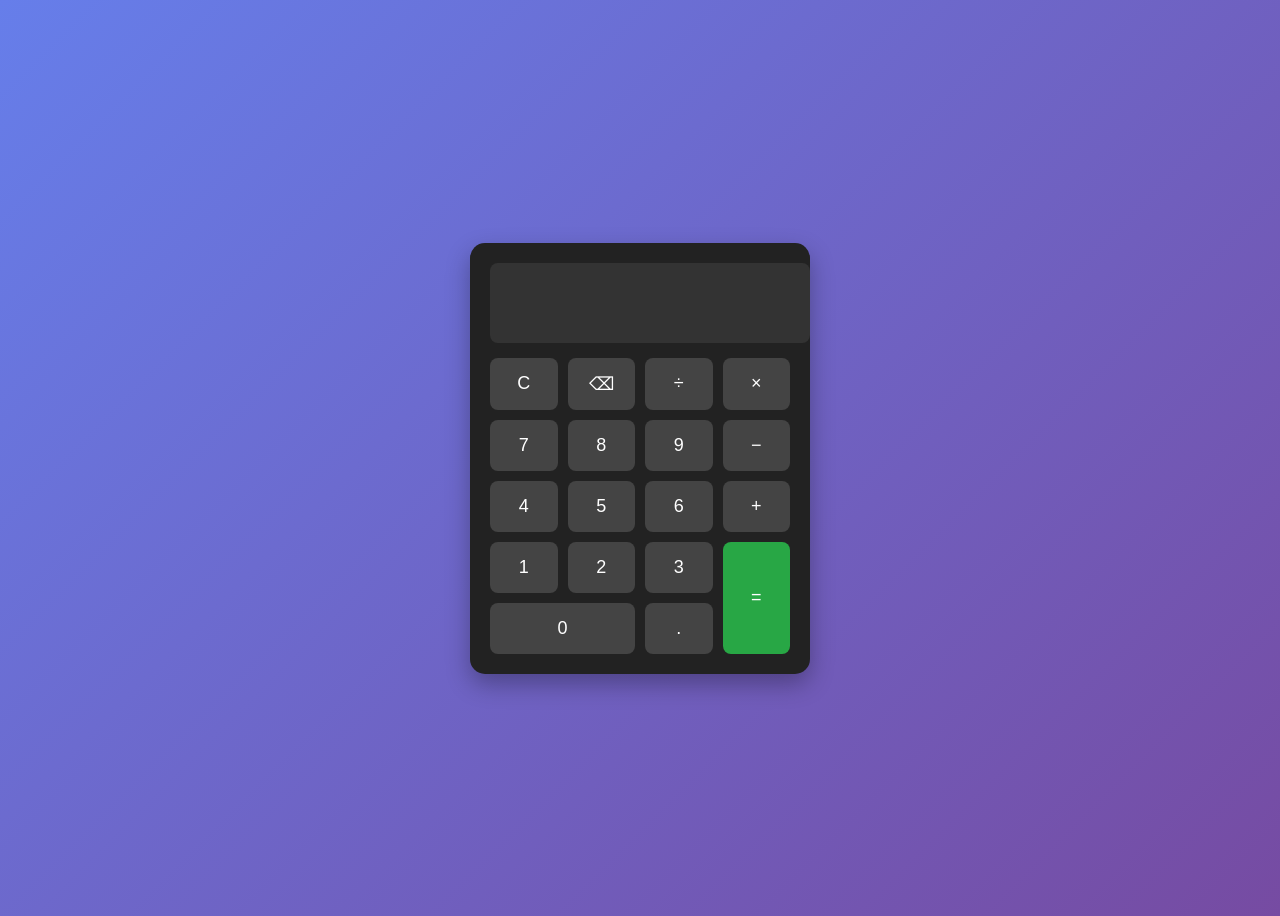
<file: index.html>
<!DOCTYPE html>
<html lang="en">
<head>
  <meta charset="UTF-8">
  <title>Basic Calculator</title>
  <link rel="stylesheet" href="style.css">
</head>
<body>

  <div class="calculator">
    <input type="text" id="display" disabled>

    <div class="buttons">
      <button onclick="clearDisplay()">C</button>
      <button onclick="deleteLast()">⌫</button>
      <button onclick="append('/')">÷</button>
      <button onclick="append('*')">×</button>

      <button onclick="append('7')">7</button>
      <button onclick="append('8')">8</button>
      <button onclick="append('9')">9</button>
      <button onclick="append('-')">−</button>

      <button onclick="append('4')">4</button>
      <button onclick="append('5')">5</button>
      <button onclick="append('6')">6</button>
      <button onclick="append('+')">+</button>

      <button onclick="append('1')">1</button>
      <button onclick="append('2')">2</button>
      <button onclick="append('3')">3</button>
      <button class="equal" onclick="calculate()">=</button>

      <button onclick="append('0')" class="zero">0</button>
      <button onclick="append('.')">.</button>
    </div>
  </div>

  <script src="script.js"></script>
</body>
</html>
</file>
<file: style.css>
body {
  display: flex;
  justify-content: center;
  align-items: center;
  height: 100vh;
  background: linear-gradient(135deg, #667eea, #764ba2);
  font-family: Arial, sans-serif;
}

.calculator {
  background: #222;
  padding: 20px;
  border-radius: 15px;
  box-shadow: 0 10px 25px rgba(0, 0, 0, 0.3);
  width: 300px;
}

#display {
  width: 100%;
  height: 60px;
  font-size: 24px;
  margin-bottom: 15px;
  text-align: right;
  padding: 10px;
  border: none;
  border-radius: 8px;
  background: #333;
  color: #fff;
}

.buttons {
  display: grid;
  grid-template-columns: repeat(4, 1fr);
  gap: 10px;
}

button {
  padding: 15px;
  font-size: 18px;
  border: none;
  border-radius: 8px;
  cursor: pointer;
  background: #444;
  color: white;
  transition: 0.2s;
}

button:hover {
  background: #666;
}

.equal {
  background: #28a745;
  grid-row: span 2;
}

.equal:hover {
  background: #218838;
}

.zero {
  grid-column: span 2;
}
</file>
